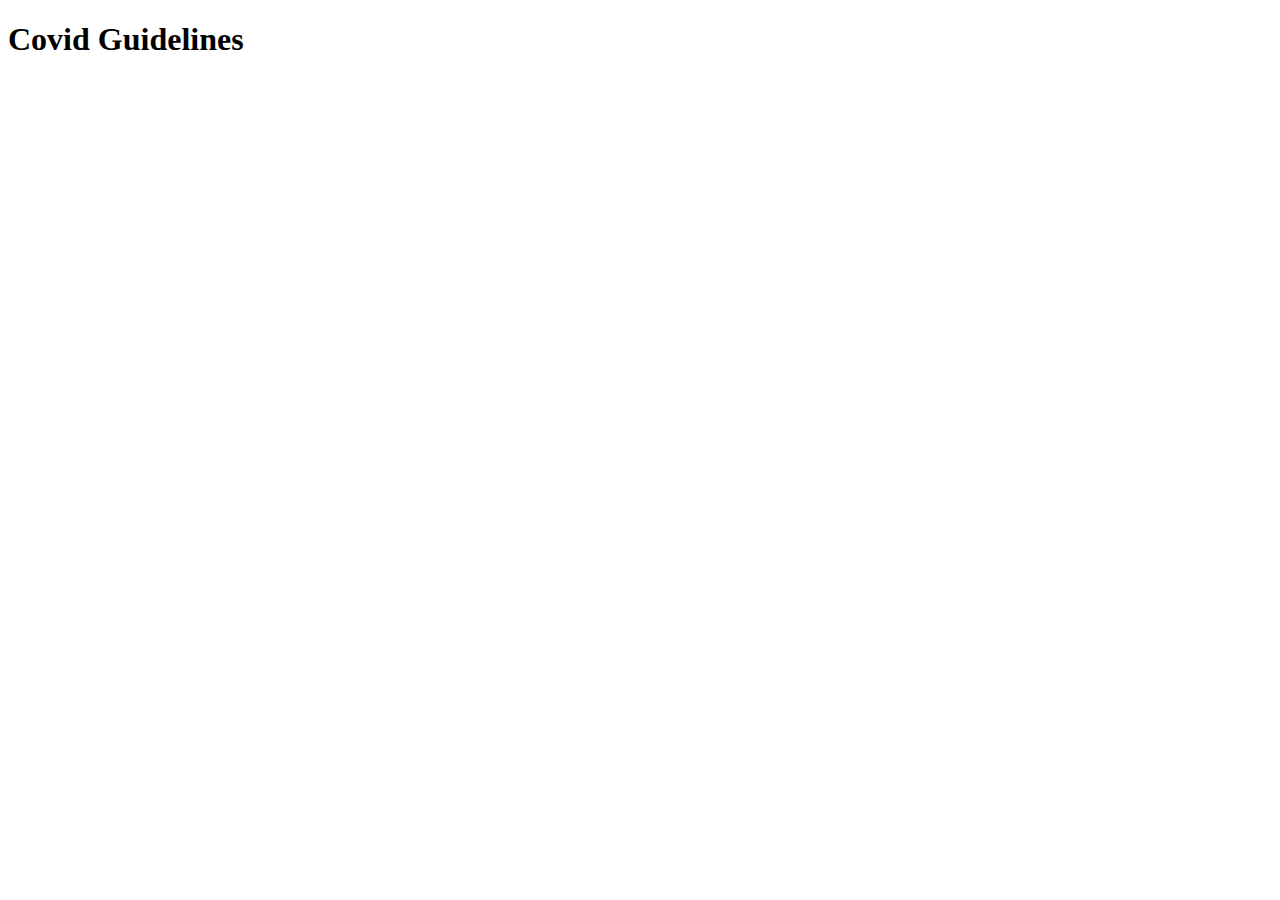
<file: Namste India/Covid_guide/index.html>
<!DOCTYPE html>
<html lang="en">
<head>
    <meta charset="UTF-8">
    <meta name="viewport" content="width=device-width, initial-scale=1.0">
    <title>Document</title>
</head>
<body>
    <h1>Covid Guidelines</h1>
</body>
</html>
</file>
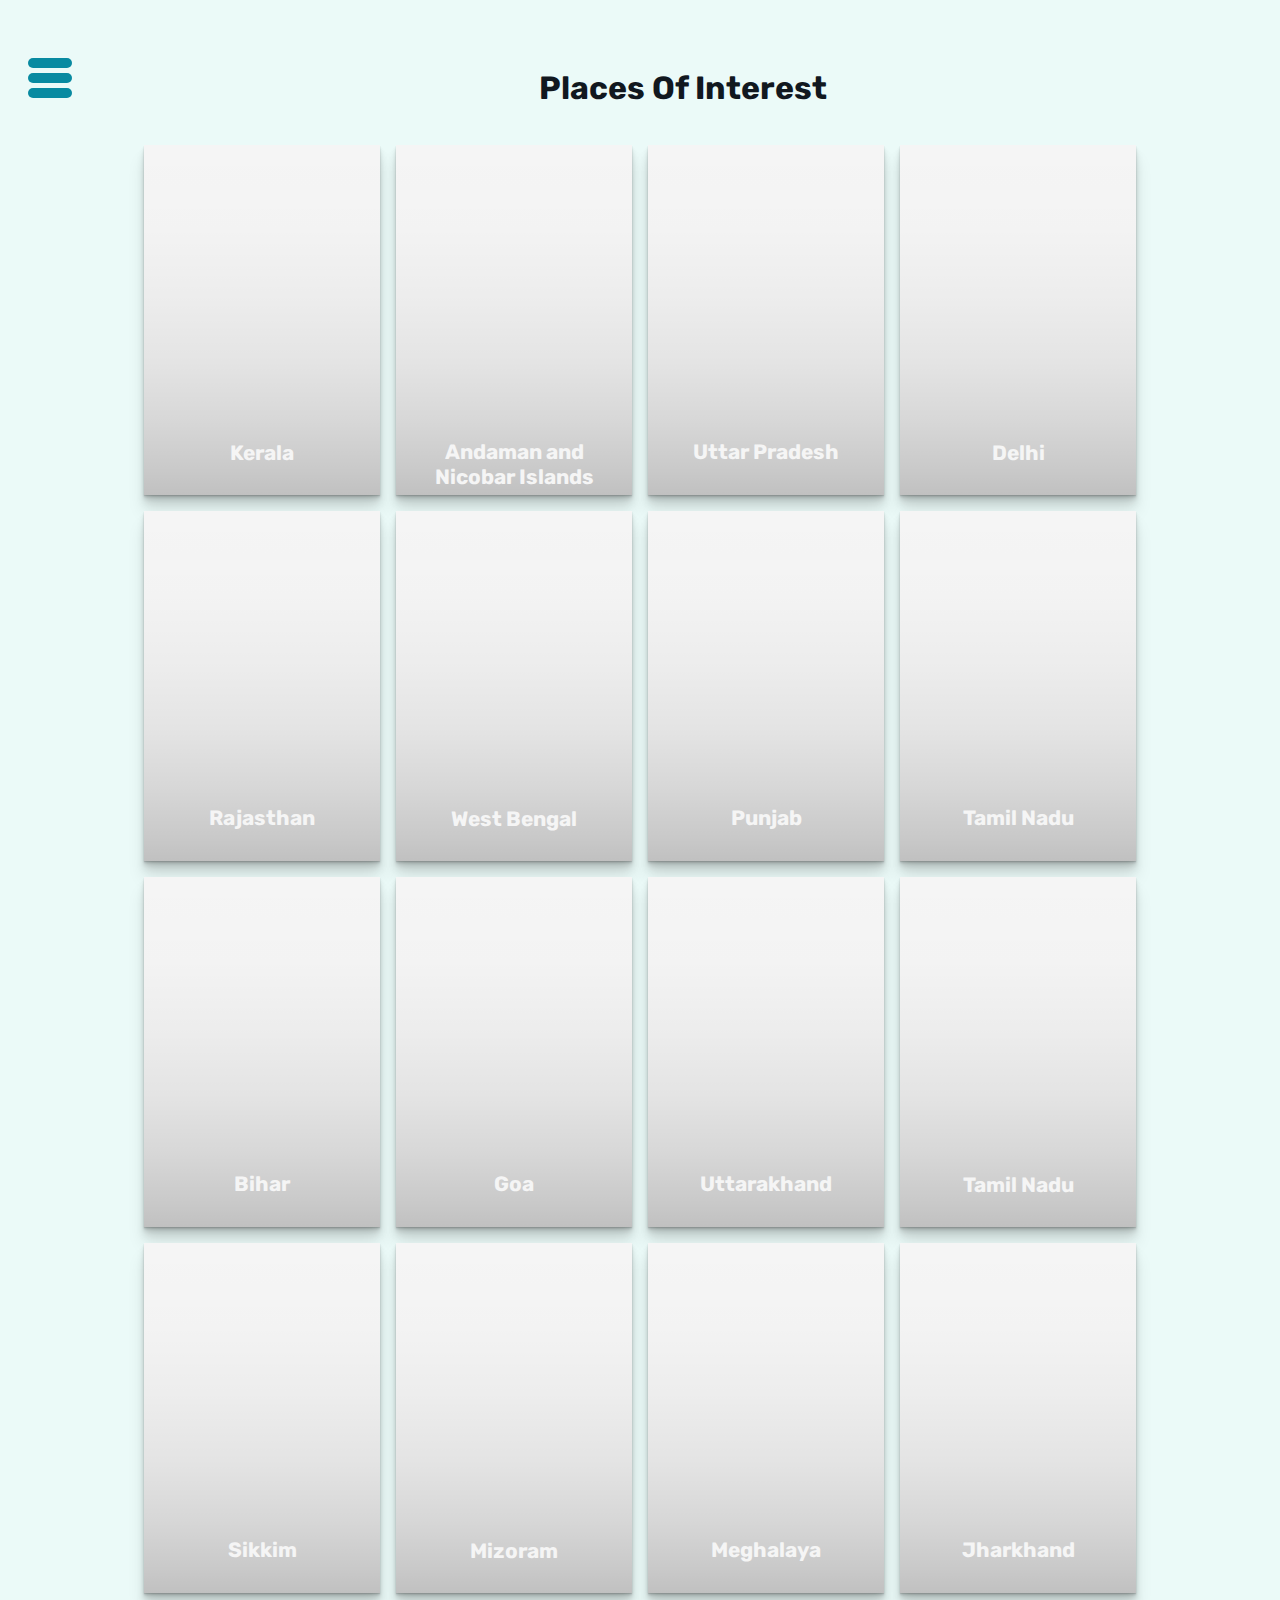
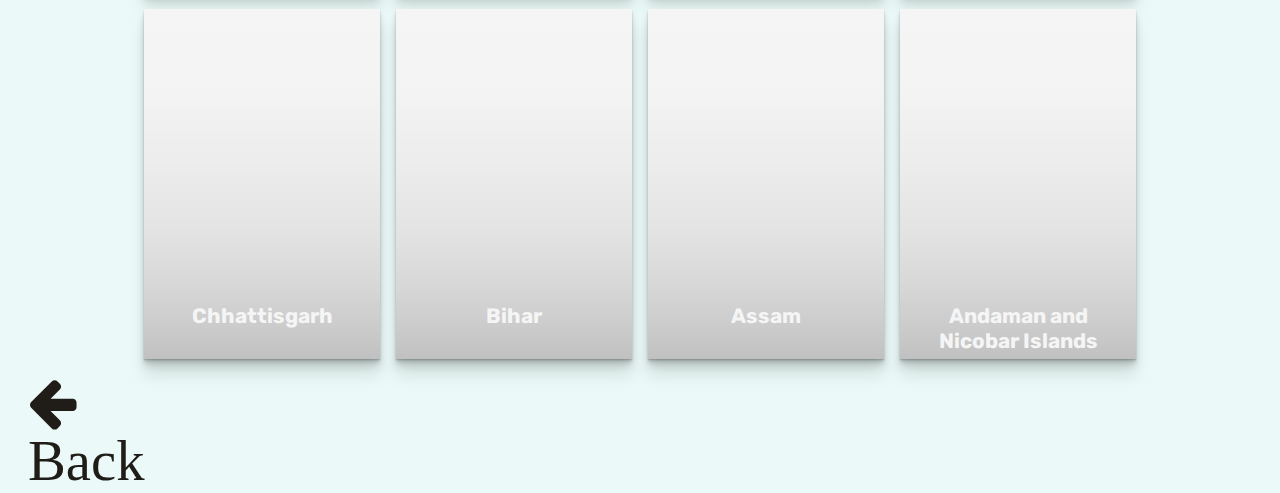
<file: Namste India/Attraction/attraction.html>
<!DOCTYPE html>
<html lang="en">
<head>
    <meta charset="UTF-8">
    <meta name="viewport" content="width=device-width, initial-scale=1.0">
    <title>Document</title>
    <link rel="stylesheet" type="text/css" href="style.css">
    <link rel="stylesheet" type="text/css" href="../menuToggle.css">
    <link rel="stylesheet" href="https://cdnjs.cloudflare.com/ajax/libs/font-awesome/4.7.0/css/font-awesome.min.css">
</head>
<body>
    <nav role="navigation">
        <div id="menuToggle">
          <!--
          A fake / hidden checkbox is used as click reciever,
          so you can use the :checked selector on it.
          -->
          <input type="checkbox" />
          
          <!--
          Some spans to act as a hamburger.
          
          They are acting like a real hamburger,
          not that McDonalds stuff.
          -->
          <span></span>
          <span></span>
          <span></span>
          
          <!--
          Too bad the menu has to be inside of the button
          but hey, it's pure CSS magic.
          -->
          <ul id="menu">
            <li><a href="../home/index.html">Home</a></li>
            <li><a href="../Covid_guide/ilovepdf_merged (4).pdf" target="_blank">Guidlines_covid</a></li>
            <li><a href="#">comparison</a></li>
            <li><a href="#">Bookings</a></li>
            <li><a href="../contact/contact.html">About Us</a></li>
          </ul>
        </div>
      </nav>
    <div id="root">
    
    </div>
    <h1 class="text">Places Of Interest</h1>
    <div class= "outing">
    <main class="page-content">
        <div class="card">
            <div class="content">
                <h2 class="title">Kerala</h2>
                <p class="copy">Kerala is a state on the southwestern Malabar Coast of India. It was formed on 1 November 1956,  the passage of the States Reorganisation Act</p><a href="../Attraction/kerala/kerala.html" ><button class="btn">Explore</button></a>
            </div>
        </div>
        <div class="card">
            <div class="content">
                <h2 class="title">Andaman and Nicobar Islands</h2>
                <p class="copy">The Andaman and Nicobar Islands,  572 of them islands of which 38 are of the Bay of Bengal and the Andaman Sea.</p><a href="https://www.google.co.in/maps/place/Sarthana+Nature+Park+And+Zoo/@21.2303193,72.896579,17z/data=!3m1!4b1!4m5!3m4!1s0x3be04f5f3b387bb5:0x261e733c27afa7d2!8m2!3d21.2303193!4d72.8987677" target="_blank"><button class="btn">Explore</button></a>
            </div>
        </div>
        <div class="card">
            <div class="content">
                <h2 class="title">Uttar Pradesh</h2>
                <p class="copy">This garden is a European style garden. The vibrant flower bed, lovely fountains will steal your heart with its endless beauty. </p><a href="https://www.google.co.in/maps/place/Dutch+Garden/@21.1913545,72.8111853,17z/data=!3m1!4b1!4m5!3m4!1s0x3be04e7b76e91d67:0xd8001046b5c79dac!8m2!3d21.1913545!4d72.813374" target="_blank"><button class="btn">Explore</button></a>
            </div>
        </div>
        <div class="card">
            <div class="content">
                <h2 class="title">Delhi</h2>
                <p class="copy">This museum has been serving as an important tourist place in Surat. The best thing about this museum is the 3D sound, laser show and lighting effects.</p><a href="https://www.google.co.in/maps/place/Sardar+Patel+Museum/@21.1956721,72.8178593,17z/data=!3m1!4b1!4m5!3m4!1s0x3be04e63b3043311:0xff609ef169f1ada2!8m2!3d21.1956721!4d72.820048" target="_blank"><button class="btn">Explore</button></a>
            </div>
        </div>
        <div class="card">
            <div class="content">
                <h2 class="title">Rajasthan</h2>
                <p class="copy">This water park is one of the top waterparks in Surat and is packed with multiple thrilling water rides. So, get ready to splash!</p><a href="https://www.google.co.in/maps/place/Amaazia+Water+Park/@21.1945138,72.8628476,17z/data=!3m1!4b1!4m5!3m4!1s0x3be04fa54162df73:0xc64e227c6b44a7c1!8m2!3d21.1945138!4d72.8650363" target="_blank"><button class="btn">Explore</button></a>
            </div>
        </div>
        <div class="card">
            <div class="content">
                <h2 class="title">West Bengal</h2>
                <p class="copy">Suvali Beach is an urban beach along the Arabian Sea situated near the village of Suvali in the Hazira suburb of Surat in Gujarat State, India.</p><a href="https://www.google.co.in/maps/place/Suvali+Beach/@21.1641247,72.616472,17.21z/data=!4m5!3m4!1s0x3be1b2263aa762d5:0xb48575dc6f96014a!8m2!3d21.1638544!4d72.6191766" target="_blank"><button class="btn">Explore</button></a>
            </div>
        </div>
        <div class="card">
            <div class="content">
                <h2 class="title">Punjab</h2>
                <p class="copy">Gopi Talav is a lake in the Gopipura locality in the city of Surat in Gujarat state of India. It was built in circa 1510 CE by Malik Gopi.</p><a href="https://www.google.co.in/maps/place/Gopi+Talav/@21.1885633,72.827201,17z/data=!3m1!4b1!4m5!3m4!1s0x3be04e5d35ecc4b5:0x78d4870ec9b7f28!8m2!3d21.1886016!4d72.8297614" target="_blank"><button class="btn">Explore</button></a>
            </div>
        </div>
        <div class="card">
            <div class="content">
                <h2 class="title"> Tamil Nadu</h2>
                <p class="copy">Surat Castle, or Surat Fort, is a 16th-century structure in the city of Surat. </p><a href="https://www.google.co.in/maps/place/Surat+Castle/@21.1960961,72.8155234,17z/data=!3m1!4b1!4m5!3m4!1s0x3be04e62e7128bb3:0x95b25311d0d9496c!8m2!3d21.1960961!4d72.8177121" target="_blank"><button class="btn">Explore</button></a>
            </div>
        </div>
        <div class="card">
            <div class="content">
                <h2 class="title"> Bihar</h2>
                <p class="copy">Most of the people visit this beach for its calmness, beautiful views and to spend some quality time with their family and friends.</p><a href="https://www.google.co.in/maps/place/Dumas+Beach/@21.0864516,72.7031313,15z/data=!3m1!4b1!4m5!3m4!1s0x3be0533302a63a7f:0x6d86e327f98bb542!8m2!3d21.0837964!4d72.7093466" target="_blank"><button class="btn">Explore</button></a>
            </div>
        </div>
        <div class="card">
            <div class="content">
                <h2 class="title">Goa</h2>
                <p class="copy">This is a perfect place for wildlife lovers. And yes, you will be able to spot deer, Bengal tigers, white peafowl and many more.</p><a href="https://www.google.co.in/maps/place/Sarthana+Nature+Park+And+Zoo/@21.2303193,72.896579,17z/data=!3m1!4b1!4m5!3m4!1s0x3be04f5f3b387bb5:0x261e733c27afa7d2!8m2!3d21.2303193!4d72.8987677" target="_blank"><button class="btn">Explore</button></a>
            </div>
        </div>
        <div class="card">
            <div class="content">
                <h2 class="title">Uttarakhand</h2>
                <p class="copy">This garden is a European style garden. The vibrant flower bed, lovely fountains will steal your heart with its endless beauty. </p><a href="https://www.google.co.in/maps/place/Dutch+Garden/@21.1913545,72.8111853,17z/data=!3m1!4b1!4m5!3m4!1s0x3be04e7b76e91d67:0xd8001046b5c79dac!8m2!3d21.1913545!4d72.813374" target="_blank"><button class="btn">Explore</button></a>
            </div>
        </div>
        <div class="card">
            <div class="content">
                <h2 class="title">Tamil Nadu</h2>
                <p class="copy">This museum has been serving as an important tourist place in Surat. The best thing about this museum is the 3D sound, laser show and lighting effects.</p><a href="https://www.google.co.in/maps/place/Sardar+Patel+Museum/@21.1956721,72.8178593,17z/data=!3m1!4b1!4m5!3m4!1s0x3be04e63b3043311:0xff609ef169f1ada2!8m2!3d21.1956721!4d72.820048" target="_blank"><button class="btn">Explore</button></a>
            </div>
        </div>
        <div class="card">
            <div class="content">
                <h2 class="title">Sikkim</h2>
                <p class="copy">This water park is one of the top waterparks in Surat and is packed with multiple thrilling water rides. So, get ready to splash!</p><a href="https://www.google.co.in/maps/place/Amaazia+Water+Park/@21.1945138,72.8628476,17z/data=!3m1!4b1!4m5!3m4!1s0x3be04fa54162df73:0xc64e227c6b44a7c1!8m2!3d21.1945138!4d72.8650363" target="_blank"><button class="btn">Explore</button></a>
            </div>
        </div>
        <div class="card">
            <div class="content">
                <h2 class="title">Mizoram</h2>
                <p class="copy">Suvali Beach is an urban beach along the Arabian Sea situated near the village of Suvali in the Hazira suburb of Surat in Gujarat State, India.</p><a href="https://www.google.co.in/maps/place/Suvali+Beach/@21.1641247,72.616472,17.21z/data=!4m5!3m4!1s0x3be1b2263aa762d5:0xb48575dc6f96014a!8m2!3d21.1638544!4d72.6191766" target="_blank"><button class="btn">Explore</button></a>
            </div>
        </div>
        <div class="card">
            <div class="content">
                <h2 class="title">Meghalaya</h2>
                <p class="copy">Gopi Talav is a lake in the Gopipura locality in the city of Surat in Gujarat state of India. It was built in circa 1510 CE by Malik Gopi.</p><a href="https://www.google.co.in/maps/place/Gopi+Talav/@21.1885633,72.827201,17z/data=!3m1!4b1!4m5!3m4!1s0x3be04e5d35ecc4b5:0x78d4870ec9b7f28!8m2!3d21.1886016!4d72.8297614" target="_blank"><button class="btn">Explore</button></a>
            </div>
        </div>
        <div class="card">
            <div class="content">
                <h2 class="title">Jharkhand</h2>
                <p class="copy">Surat Castle, or Surat Fort, is a 16th-century structure in the city of Surat. </p><a href="https://www.google.co.in/maps/place/Surat+Castle/@21.1960961,72.8155234,17z/data=!3m1!4b1!4m5!3m4!1s0x3be04e62e7128bb3:0x95b25311d0d9496c!8m2!3d21.1960961!4d72.8177121" target="_blank"><button class="btn">Explore</button></a>
            </div>
        </div>
        <div class="card">
            <div class="content">
                <h2 class="title">Chhattisgarh</h2>
                <p class="copy">Most of the people visit this beach for its calmness, beautiful views and to spend some quality time with their family and friends.</p><a href="https://www.google.co.in/maps/place/Dumas+Beach/@21.0864516,72.7031313,15z/data=!3m1!4b1!4m5!3m4!1s0x3be0533302a63a7f:0x6d86e327f98bb542!8m2!3d21.0837964!4d72.7093466" target="_blank"><button class="btn">Explore</button></a>
            </div>
        </div>
        <div class="card">
            <div class="content">
                <h2 class="title">Bihar</h2>
                <p class="copy">This is a perfect place for wildlife lovers. And yes, you will be able to spot deer, Bengal tigers, white peafowl and many more.</p><a href="https://www.google.co.in/maps/place/Sarthana+Nature+Park+And+Zoo/@21.2303193,72.896579,17z/data=!3m1!4b1!4m5!3m4!1s0x3be04f5f3b387bb5:0x261e733c27afa7d2!8m2!3d21.2303193!4d72.8987677" target="_blank"><button class="btn">Explore</button></a>
            </div>
        </div>
        <div class="card">
            <div class="content">
                <h2 class="title">Assam</h2>
                <p class="copy">This garden is a European style garden. The vibrant flower bed, lovely fountains will steal your heart with its endless beauty. </p><a href="https://www.google.co.in/maps/place/Dutch+Garden/@21.1913545,72.8111853,17z/data=!3m1!4b1!4m5!3m4!1s0x3be04e7b76e91d67:0xd8001046b5c79dac!8m2!3d21.1913545!4d72.813374" target="_blank"><button class="btn">Explore</button></a>
            </div>
        </div>
        <div class="card">
            <div class="content">
                <h2 class="title">Andaman and Nicobar Islands</h2>
                <p class="copy">This museum has been serving as an important tourist place in Surat. The best thing about this museum is the 3D sound, laser show and lighting effects.</p><a href="https://www.google.co.in/maps/place/Sardar+Patel+Museum/@21.1956721,72.8178593,17z/data=!3m1!4b1!4m5!3m4!1s0x3be04e63b3043311:0xff609ef169f1ada2!8m2!3d21.1956721!4d72.820048" target="_blank"><button class="btn">Explore</button></a>
            </div>
        </div>
        
    </main>
</div>
<a class="left" href="../home/index.html"><i class="fa fa-arrow-left back" aria-hidden="true"><br>Back</i></a>

</body>
</html>
</file>
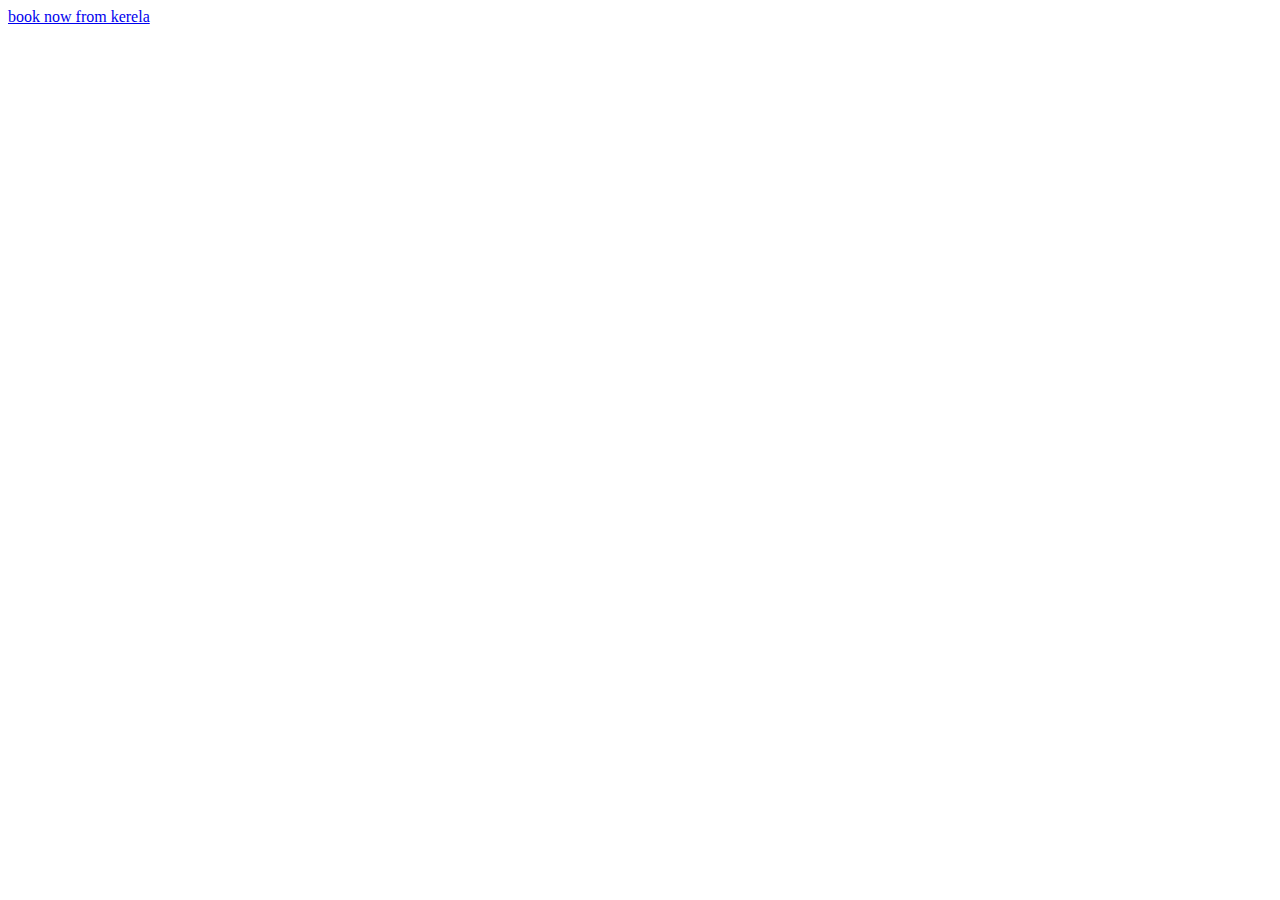
<file: Namste India/booking/try.html>
<!DOCTYPE html>
<html lang="en">
<head>
    <meta charset="UTF-8">
    <meta name="viewport" content="width=device-width, initial-scale=1.0">
    <title>Document</title>
</head>
<body>
    <a href='plans.php?state=Kerela'>book now from kerela</a>
</body>
</html>
</file>
<file: Namste India/Attraction/style.css>
@import url('https://fonts.googleapis.com/css?family=Cardo:400i|Rubik:400,700&display=swap');
:root {
  --d: 700ms;
  --e: cubic-bezier(0.19, 1, 0.22, 1);
  --font-sans: 'Rubik', sans-serif;
  --font-serif: 'Cardo', serif;
}
* {
  box-sizing: border-box;
}
html, body {
  height: 100%;
  background-color:rgb(235, 250, 248);
}
.outing {
  display: grid;
  place-items: center;
  
}
.text{
  color: rgb(17, 24, 31);
  font-family: var(--font-sans);
  margin-left: 42%;

}
.page-content {
  display: grid;
  grid-gap: 1rem;
  padding: 1rem;
  max-width: 1024px;
  margin: 0 auto;
  font-family: var(--font-sans);
}
@media (min-width: 600px) {
  .page-content {
    grid-template-columns: repeat(2, 1fr);
  }
}
@media (min-width: 800px) {
  .page-content {
    grid-template-columns: repeat(4, 1fr);
  }
}
.card {
  position: relative;
  display: flex;
  align-items: flex-end;
  overflow: hidden;
  padding: 1rem;
  width: 100%;
  text-align: center;
  color: whitesmoke;
  background-color: whitesmoke;
  box-shadow: 0 1px 1px rgba(0, 0, 0, 0.1), 0 2px 2px rgba(0, 0, 0, 0.1), 0 4px 4px rgba(0, 0, 0, 0.1), 0 8px 8px rgba(0, 0, 0, 0.1), 0 16px 16px rgba(0, 0, 0, 0.1);
}
@media (min-width: 600px) {
  .card {
    height: 350px;
  }
}
.card:before {
  content: '';
  position: absolute;
  top: 0;
  left: 0;
  width: 100%;
  height: 110%;
  background-size: cover;
  background-position: 0 0;
  transition: transform calc(var(--d) * 1.5) var(--e);
  pointer-events: none;
}
.card:after {
  content: '';
  display: block;
  position: absolute;
  top: 0;
  left: 0;
  width: 100%;
  height: 200%;
  pointer-events: none;
  background-image: linear-gradient(to bottom, rgba(0, 0, 0, 0) 0%, rgba(0, 0, 0, 0.009) 11.7%, rgba(0, 0, 0, 0.034) 22.1%, rgba(0, 0, 0, 0.072) 31.2%, rgba(0, 0, 0, 0.123) 39.4%, rgba(0, 0, 0, 0.182) 46.6%, rgba(0, 0, 0, 0.249) 53.1%, rgba(0, 0, 0, 0.32) 58.9%, rgba(0, 0, 0, 0.394) 64.3%, rgba(0, 0, 0, 0.468) 69.3%, rgba(0, 0, 0, 0.54) 74.1%, rgba(0, 0, 0, 0.607) 78.8%, rgba(0, 0, 0, 0.668) 83.6%, rgba(0, 0, 0, 0.721) 88.7%, rgba(0, 0, 0, 0.762) 94.1%, rgba(0, 0, 0, 0.79) 100%);
  transform: translateY(-50%);
  transition: transform calc(var(--d) * 2) var(--e);
}
.card:nth-child(1):before {
  background-image: url(https://upload.wikimedia.org/wikipedia/commons/thumb/a/ad/Munnar_hillstation_kerala.jpg/1024px-Munnar_hillstation_kerala.jpg);
}
.card:nth-child(2):before {
  background-image: url(https://upload.wikimedia.org/wikipedia/commons/thumb/9/9b/Floaters_%40_Andaman.jpg/1280px-Floaters_%40_Andaman.jpg);
}
.card:nth-child(3):before {
  background-image: url(https://upload.wikimedia.org/wikipedia/commons/thumb/3/37/Taj_Mahal_%28105136313%29.jpeg/480px-Taj_Mahal_%28105136313%29.jpeg);
}
.card:nth-child(4):before {
  background-image: url(https://upload.wikimedia.org/wikipedia/commons/8/85/Image-New_Delhi_Lotus.jpg);
}
.card:nth-child(5):before {
    background-image: url(https://upload.wikimedia.org/wikipedia/commons/thumb/0/09/Thar_Khuri.jpg/480px-Thar_Khuri.jpg);
  }
  .card:nth-child(6):before {
    background-image: url(https://upload.wikimedia.org/wikipedia/commons/thumb/5/51/Kolkata_skyline_at_night.jpg/480px-Kolkata_skyline_at_night.jpg);
  }
  .card:nth-child(7):before {
    background-image: url(https://cdn.s3waas.gov.in/s38d317bdcf4aafcfc22149d77babee96d/uploads/2017/03/2018080247-1024x573.jpg);
  }
  .card:nth-child(8):before {
    background-image: url(https://cdn.s3waas.gov.in/s38d317bdcf4aafcfc22149d77babee96d/uploads/bfi_thumb/2018080591-olwa37ehgttd270kveykf8zuk290rb2bihklm6qk5m.jpg);
  }
  .card:nth-child(9):before {
    background-image: url(https://upload.wikimedia.org/wikipedia/commons/thumb/a/ad/Munnar_hillstation_kerala.jpg/1024px-Munnar_hillstation_kerala.jpg);
  }
  .card:nth-child(10):before {
    background-image: url(https://upload.wikimedia.org/wikipedia/commons/thumb/9/9b/Floaters_%40_Andaman.jpg/1280px-Floaters_%40_Andaman.jpg);
  }
  .card:nth-child(11):before {
    background-image: url(https://i.pinimg.com/originals/b8/fe/ec/b8feecfb1696df1c628fd01848738314.jpg);
  }
  .card:nth-child(12):before {
    background-image: url(https://www.go2india.in/gujarat/images/patel-museum.JPG);
  }
  .card:nth-child(13):before {
      background-image: url(https://images.unsplash.com/photo-1532531565-a7682232341d?ixlib=rb-1.2.1&auto=format&fit=crop&w=675&q=80);
    }
    .card:nth-child(14):before {
      background-image: url(https://i.ytimg.com/vi/L8q28Qs90Uk/maxresdefault.jpg);
    }
    .card:nth-child(15):before {
      background-image: url(https://cdn.s3waas.gov.in/s38d317bdcf4aafcfc22149d77babee96d/uploads/2017/03/2018080247-1024x573.jpg);
    }
    .card:nth-child(16):before {
      background-image: url(https://cdn.s3waas.gov.in/s38d317bdcf4aafcfc22149d77babee96d/uploads/bfi_thumb/2018080591-olwa37ehgttd270kveykf8zuk290rb2bihklm6qk5m.jpg);
    }
    .card:nth-child(17):before {
        background-image: url(https://upload.wikimedia.org/wikipedia/commons/thumb/a/ad/Munnar_hillstation_kerala.jpg/1024px-Munnar_hillstation_kerala.jpg);
      }
      .card:nth-child(18):before {
        background-image: url(https://upload.wikimedia.org/wikipedia/commons/thumb/9/9b/Floaters_%40_Andaman.jpg/1280px-Floaters_%40_Andaman.jpg);
      }
      .card:nth-child(19):before {
        background-image: url(https://i.pinimg.com/originals/b8/fe/ec/b8feecfb1696df1c628fd01848738314.jpg);
      }
      .card:nth-child(20):before {
        background-image: url(https://www.go2india.in/gujarat/images/patel-museum.JPG);
      }

.content {
  position: relative;
  display: flex;
  flex-direction: column;
  align-items: center;
  width: 100%;
  padding: 1rem;
  transition: transform var(--d) var(--e);
  z-index: 1;
}
.content > * + * {
  margin-top: 1rem;
}
.title {
  font-size: 1.3rem;
  font-weight: bold;
  line-height: 1.2;
}
.copy {
  font-family: var(--font-serif);
  font-size: 1.125rem;
  font-style: italic;
  line-height: 1.35;
}
.btn {
  cursor: pointer;
  margin-top: 1.5rem;
  padding: 0.75rem 1.5rem;
  font-size: 0.65rem;
  font-weight: bold;
  letter-spacing: 0.025rem;
  text-transform: uppercase;
  color: white;
  background-color: black;
  border: none;
}
.btn:hover {
  background-color: #0d0d0d;
}
.btn:focus {
  outline: 1px dashed yellow;
  outline-offset: 3px;
}
@media (hover: hover) and (min-width: 600px) {
  .card:after {
    transform: translateY(0);
  }
  .content {
    transform: translateY(calc(100% - 4.5rem));
  }
  .content > *:not(.title) {
    opacity: 0;
    transform: translateY(1rem);
    transition: transform var(--d) var(--e), opacity var(--d) var(--e);
  }
  .card:hover, .card:focus-within {
    align-items: center;
  }
  .card:hover:before, .card:focus-within:before {
    transform: translateY(-4%);
  }
  .card:hover:after, .card:focus-within:after {
    transform: translateY(-50%);
  }
  .card:hover .content, .card:focus-within .content {
    transform: translateY(0);
  }
  .card:hover .content > *:not(.title), .card:focus-within .content > *:not(.title) {
    opacity: 1;
    transform: translateY(0);
    transition-delay: calc(var(--d) / 8);
  }
  .card:focus-within:before, .card:focus-within:after, .card:focus-within .content, .card:focus-within .content > *:not(.title) {
    transition-duration: 0s;
  }
}
.back{
  color: rgb(32, 29, 24);
  
  margin-left: 20px;
}
.left{
  font-size: 1.5cm;
}
</file>
<file: Namste India/menuToggle.css>
/*
 * Made by Erik Terwan
 * 24th of November 2015
 * MIT License
 *
 *
 * If you are thinking of using this in
 * production code, beware of the browser
 * prefixes.
 */
 
 #menuToggle
 {
   display: block;
   position: relative;
   top: 50px;
   left: 20px;
   font-size: larger;
   z-index: 1;
   -webkit-user-select: none;
   user-select: none;
 }
 
 #menuToggle a
 {
    font-weight: 600;
   text-decoration: none;
   color: #232323;
   font: bolder;
   font-family: 'Gill Sans', 'Gill Sans MT', Calibri, 'Trebuchet MS', sans-serif;
   transition: color 0.3s ease;
 }
 
 #menuToggle a:hover
 {
   color:rgb(94, 95, 134);
   

 }
 
 
 #menuToggle input
 {
   display: block;
   width: 40px;
   height: 32px;
   position: absolute;
   top: -7px;
   left: -5px;
   
   cursor: pointer;
   
   opacity: 0; /* hide this */
   z-index: 2; /* and place it over the hamburger */
   
   -webkit-touch-callout: none;
 }
 
 /*
  * Just a quick hamburger
  */
 #menuToggle span
 {
   display: block;
   width: 44px;
   height: 10px;
   margin-bottom: 5px;
   position: relative;
   
   background: #088aa1;
   border-radius: 5px;
   
   z-index: 1;
   
   transform-origin: 4px 0px;
   
   transition: transform 0.5s cubic-bezier(0.77,0.2,0.05,1.0),
               background-image 0.5s cubic-bezier(0.77,0.2,0.05,1.0),
               opacity 0.55s ease;
 }
 
 #menuToggle span:first-child
 {
   transform-origin: 0% 0%;
 }
 
 #menuToggle span:nth-last-child(2)
 {
   transform-origin: 0% 100%;
 }
 
 /* 
  * Transform all the slices of hamburger
  * into a crossmark.
  */
 #menuToggle input:checked ~ span
 {
   opacity: 1;
   transform: rotate(45deg) translate(-2px, -1px);
   background: #232323;
 }
 
 /*
  * But let's hide the middle one.
  */
 #menuToggle input:checked ~ span:nth-last-child(3)
 {
   opacity: 0;
   transform: rotate(0deg) scale(0.2, 0.2);
 }
 
 /*
  * Ohyeah and the last one should go the other direction
  */
 #menuToggle input:checked ~ span:nth-last-child(2)
 {
   transform: rotate(-45deg) translate(0, -1px);
 }
 
 /*
  * Make this absolute positioned
  * at the top left of the screen
  */
 #menu
 {
   position: absolute;
   width: 300px;
   margin: -100px 0 0 -50px;
   padding: 50px;
   padding-top: 125px;
   
   background: #ededed;
   list-style-type: none;
   -webkit-font-smoothing: antialiased;
   /* to stop flickering of text in safari */
   
   transform-origin: 0% 0%;
   transform: translate(-100%, 0);
   
   transition: transform 0.5s cubic-bezier(0.77,0.2,0.05,1.0);
 }
 
 #menu li
 {
   padding: 10px 0;
   font-size: 22px;
 }
 
 /*
  * And let's slide it in from the left
  */
 #menuToggle input:checked ~ ul
 {
   transform: none;
 }
</file>
